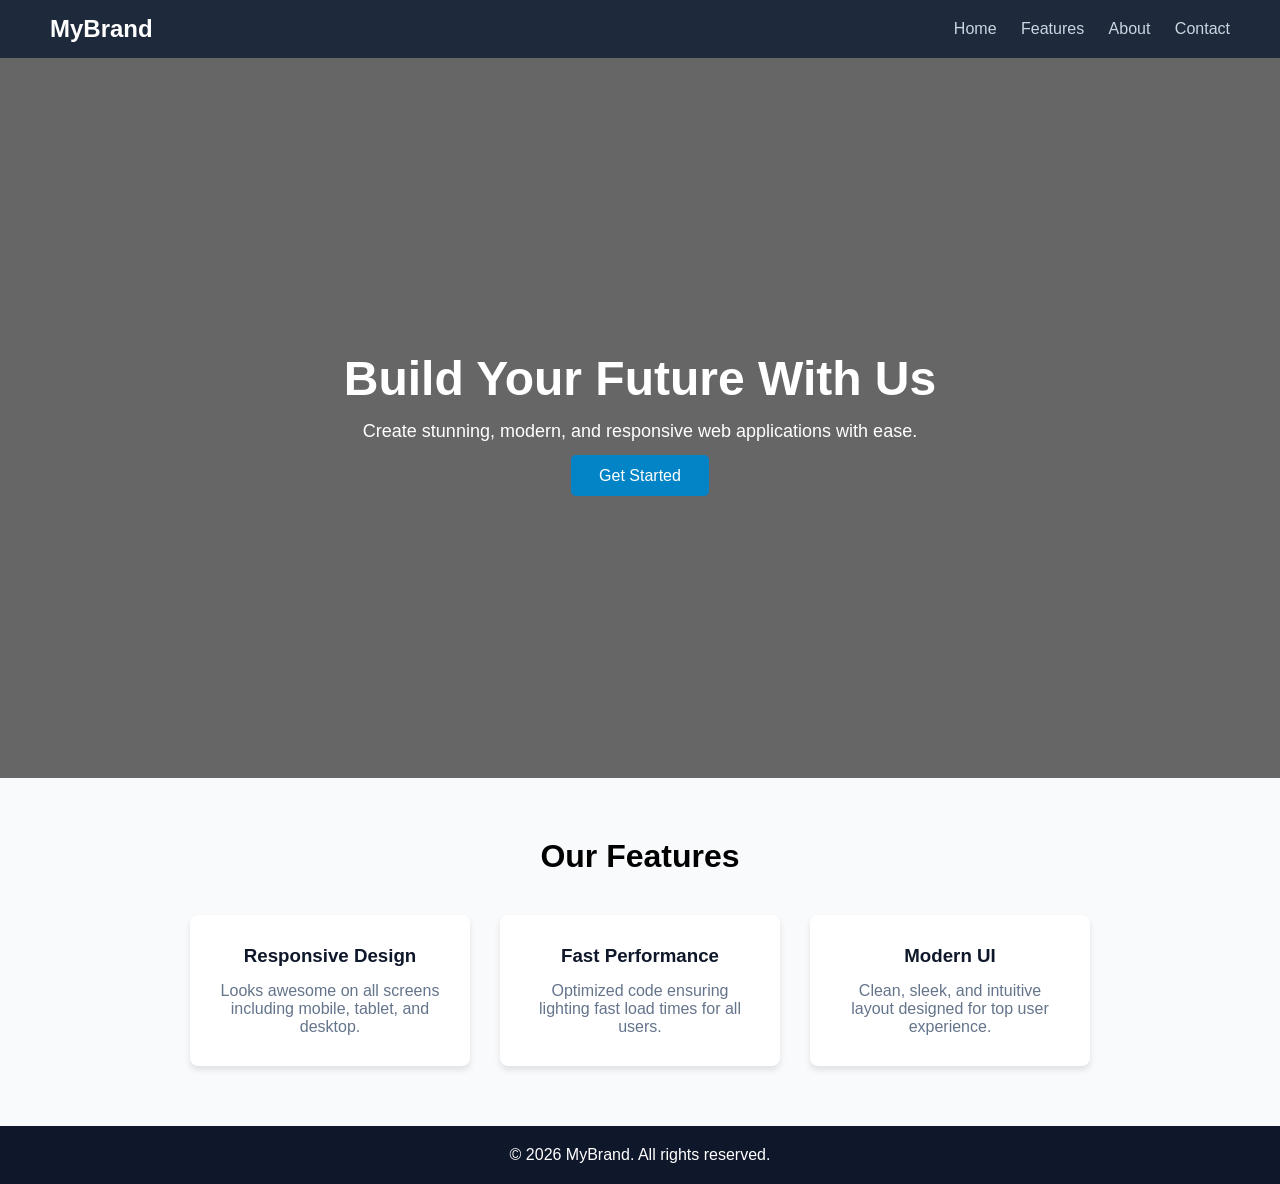
<file: WebDev-L1-LandingPage/index.html>
<!DOCTYPE html>
<html lang="en">
<head>
    <meta charset="UTF-8">
    <meta name="viewport" content="width=device-width, initial-scale=1.0">
    <title>Landing Page - Oasis Infobyte</title>
    <link rel="stylesheet" href="style.css">
</head>
<body>

    <!-- Header Section -->
    <header class="header">
        <div class="logo">MyBrand</div>
        <nav class="navbar">
            <a href="#home">Home</a>
            <a href="#features">Features</a>
            <a href="#about">About</a>
            <a href="#contact">Contact</a>
        </nav>
    </header>

    <!-- Hero Section -->
    <section id="home" class="hero">
        <div class="hero-content">
            <h1>Build Your Future With Us</h1>
            <p>Create stunning, modern, and responsive web applications with ease.</p>
            <a href="#features" class="btn">Get Started</a>
        </div>
    </section>

    <!-- Features Section -->
    <section id="features" class="features">
        <h2>Our Features</h2>
        <div class="feature-container">
            <div class="feature-card">
                <h3>Responsive Design</h3>
                <p>Looks awesome on all screens including mobile, tablet, and desktop.</p>
            </div>
            <div class="feature-card">
                <h3>Fast Performance</h3>
                <p>Optimized code ensuring lighting fast load times for all users.</p>
            </div>
            <div class="feature-card">
                <h3>Modern UI</h3>
                <p>Clean, sleek, and intuitive layout designed for top user experience.</p>
            </div>
        </div>
    </section>

    <!-- Footer -->
    <footer id="contact" class="footer">
        <p>&copy; 2026 MyBrand. All rights reserved.</p>
    </footer>

</body>
</html>
</file>
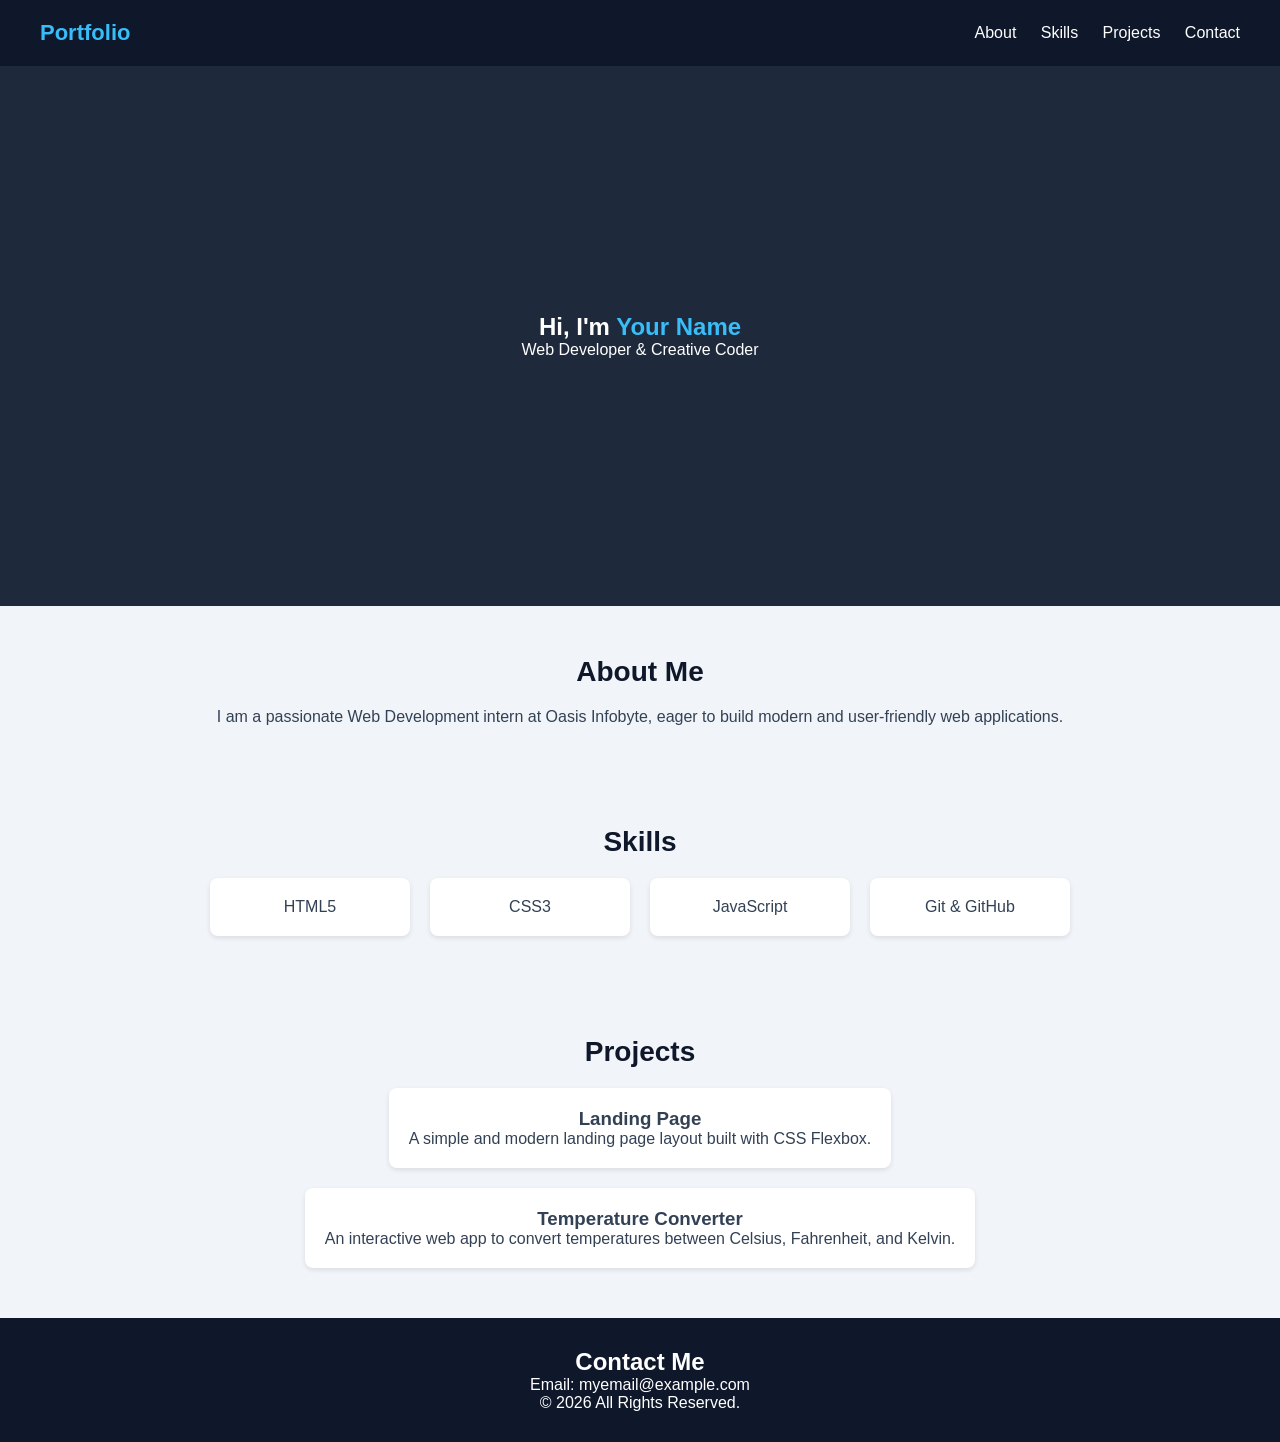
<file: WebDev-L1-PersonalPortfolio/index.html>
<!DOCTYPE html>
<html lang="en">
<head>
    <meta charset="UTF-8">
    <meta name="viewport" content="width=device-width, initial-scale=1.0">
    <title>My Portfolio</title>
    <link rel="stylesheet" href="style.css">
</head>
<body>
    <header class="navbar">
        <div class="logo">Portfolio</div>
        <nav>
            <a href="#about">About</a>
            <a href="#skills">Skills</a>
            <a href="#projects">Projects</a>
            <a href="#contact">Contact</a>
        </nav>
    </header>

    <section class="hero">
        <h1>Hi, I'm <span class="highlight">Your Name</span></h1>
        <p>Web Developer & Creative Coder</p>
    </section>

    <section id="about" class="section">
        <h2>About Me</h2>
        <p>I am a passionate Web Development intern at Oasis Infobyte, eager to build modern and user-friendly web applications.</p>
    </section>

    <section id="skills" class="section">
        <h2>Skills</h2>
        <div class="skills-grid">
            <div class="skill-card">HTML5</div>
            <div class="skill-card">CSS3</div>
            <div class="skill-card">JavaScript</div>
            <div class="skill-card">Git & GitHub</div>
        </div>
    </section>

    <section id="projects" class="section">
        <h2>Projects</h2>
        <div class="projects-grid">
            <div class="project-card">
                <h3>Landing Page</h3>
                <p>A simple and modern landing page layout built with CSS Flexbox.</p>
            </div>
            <div class="project-card">
                <h3>Temperature Converter</h3>
                <p>An interactive web app to convert temperatures between Celsius, Fahrenheit, and Kelvin.</p>
            </div>
        </div>
    </section>

    <footer id="contact" class="footer">
        <h2>Contact Me</h2>
        <p>Email: myemail@example.com</p>
        <p>&copy; 2026 All Rights Reserved.</p>
    </footer>
</body>
</html>
</file>
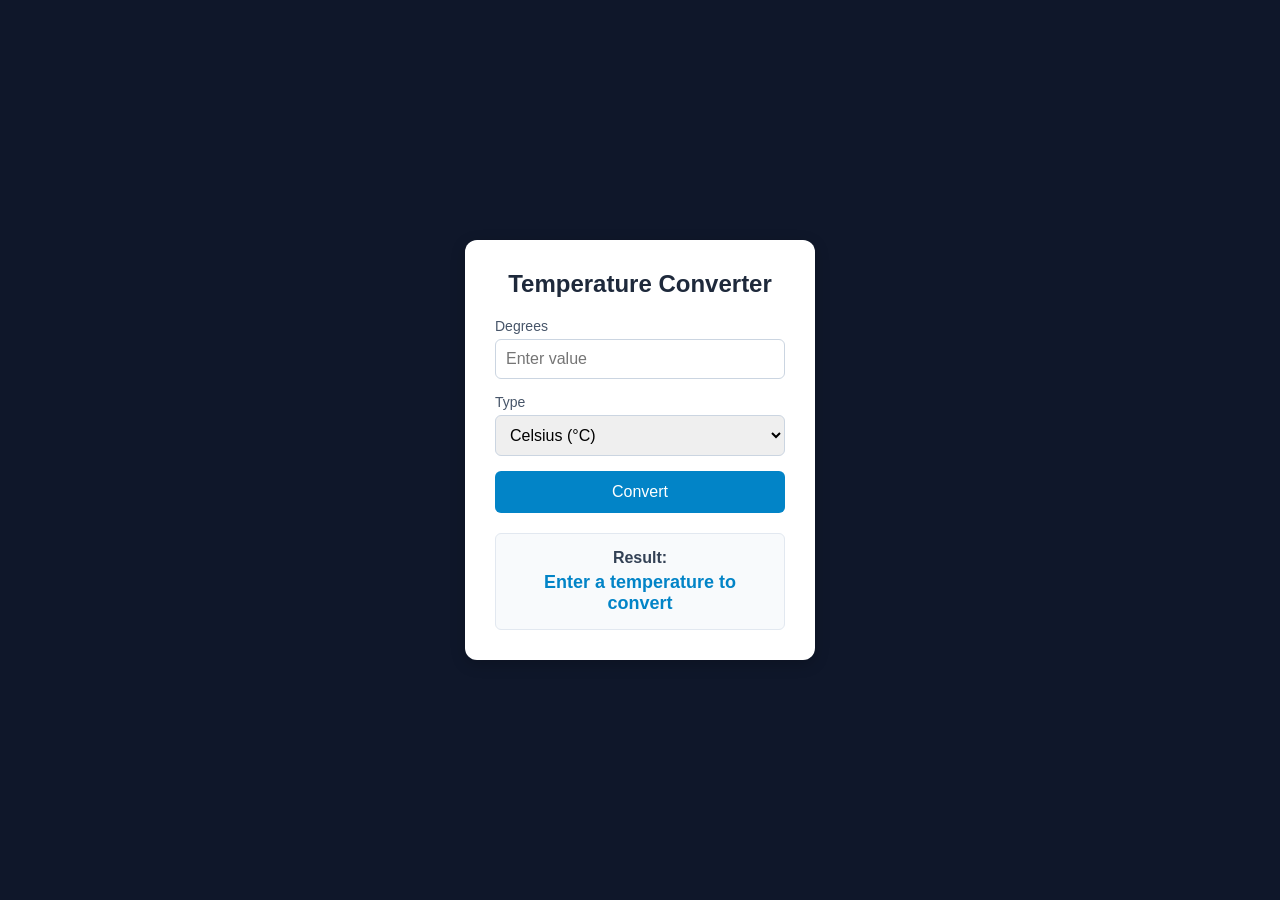
<file: WebDev-L1-TemperatureConverter/index.html>
<!DOCTYPE html>
<html lang="en">
<head>
    <meta charset="UTF-8">
    <meta name="viewport" content="width=device-width, initial-scale=1.0">
    <title>Temperature Converter</title>
    <link rel="stylesheet" href="style.css">
</head>
<body>
    <div class="converter-card">
        <h2>Temperature Converter</h2>
        
        <div class="input-group">
            <label for="degrees">Degrees</label>
            <input type="number" id="degrees" placeholder="Enter value">
        </div>

        <div class="input-group">
            <label for="unit">Type</label>
            <select id="unit">
                <option value="celsius">Celsius (°C)</option>
                <option value="fahrenheit">Fahrenheit (°F)</option>
                <option value="kelvin">Kelvin (K)</option>
            </select>
        </div>

        <button id="convert-btn">Convert</button>

        <div class="result-box">
            <h3>Result:</h3>
            <p id="result-text">Enter a temperature to convert</p>
        </div>
    </div>

    <script src="script.js"></script>
</body>
</html>
</file>
<file: WebDev-L1-LandingPage/style.css>
* {
    margin: 0;
    padding: 0;
    box-sizing: border-box;
    font-family: Arial, sans-serif;
}

/* Header Section */
.header {
    position: sticky;
    top: 0;
    background-color: #1e293b;
    padding: 15px 50px;
    display: flex;
    justify-content: space-between;
    align-items: center;
    z-index: 1000;
}

.logo {
    color: #fff;
    font-size: 24px;
    font-weight: bold;
}

.navbar a {
    color: #cbd5e1;
    text-decoration: none;
    margin-left: 20px;
    font-size: 16px;
    transition: 0.3s;
}

.navbar a:hover {
    color: #38bdf8;
}

/* Hero Section */
.hero {
    height: 80vh;
    background: linear-gradient(rgba(0,0,0,0.6), rgba(0,0,0,0.6)), url('https://images.unsplash.com/photo-1517694712202-14dd9538aa97') center/cover;
    display: flex;
    justify-content: center;
    align-items: center;
    text-align: center;
    color: white;
}

.hero-content h1 {
    font-size: 48px;
    margin-bottom: 15px;
}

.hero-content p {
    font-size: 18px;
    margin-bottom: 25px;
}

.btn {
    padding: 12px 28px;
    background-color: #0284c7;
    color: white;
    text-decoration: none;
    font-size: 16px;
    border-radius: 5px;
    transition: 0.3s;
}

.btn:hover {
    background-color: #0369a1;
}

/* Features Section */
.features {
    padding: 60px 20px;
    text-align: center;
    background-color: #f8fafc;
}

.features h2 {
    font-size: 32px;
    margin-bottom: 40px;
}

.feature-container {
    display: flex;
    justify-content: center;
    gap: 30px;
    flex-wrap: wrap;
}

.feature-card {
    background: white;
    padding: 30px;
    border-radius: 8px;
    width: 280px;
    box-shadow: 0 4px 6px rgba(0,0,0,0.1);
}

.feature-card h3 {
    margin-bottom: 15px;
    color: #0f172a;
}

.feature-card p {
    color: #64748b;
}

/* Footer */
.footer {
    background-color: #0f172a;
    color: white;
    text-align: center;
    padding: 20px;
}
</file>
<file: WebDev-L1-PersonalPortfolio/style.css>
* {
    margin: 0;
    padding: 0;
    box-sizing: border-box;
    font-family: Arial, sans-serif;
}

html {
    scroll-behavior: smooth;
}

body {
    background-color: #f1f5f9;
    color: #334155;
}

.navbar {
    display: flex;
    justify-content: space-between;
    align-items: center;
    background: #0f172a;
    padding: 20px 40px;
}

.navbar .logo {
    color: #38bdf8;
    font-size: 22px;
    font-weight: bold;
}

.navbar a {
    color: #fff;
    text-decoration: none;
    margin-left: 20px;
}

.hero {
    height: 60vh;
    background: #1e293b;
    color: white;
    display: flex;
    flex-direction: column;
    justify-content: center;
    align-items: center;
}

.highlight {
    color: #38bdf8;
}

.section {
    padding: 50px 20px;
    max-width: 900px;
    margin: auto;
    text-align: center;
}

.section h2 {
    font-size: 28px;
    margin-bottom: 20px;
    color: #0f172a;
}

.skills-grid, .projects-grid {
    display: flex;
    justify-content: center;
    gap: 20px;
    flex-wrap: wrap;
}

.skill-card, .project-card {
    background: white;
    padding: 20px;
    border-radius: 8px;
    box-shadow: 0 2px 5px rgba(0,0,0,0.1);
    min-width: 200px;
}

.footer {
    background: #0f172a;
    color: white;
    text-align: center;
    padding: 30px;
}
</file>
<file: WebDev-L1-TemperatureConverter/style.css>
* {
    margin: 0;
    padding: 0;
    box-sizing: border-box;
    font-family: Arial, sans-serif;
}

body {
    background-color: #0f172a;
    display: flex;
    justify-content: center;
    align-items: center;
    height: 100vh;
}

.converter-card {
    background-color: #ffffff;
    padding: 30px;
    border-radius: 12px;
    box-shadow: 0 4px 15px rgba(0,0,0,0.2);
    width: 350px;
    text-align: center;
}

.converter-card h2 {
    color: #1e293b;
    margin-bottom: 20px;
}

.input-group {
    margin-bottom: 15px;
    text-align: left;
}

.input-group label {
    display: block;
    margin-bottom: 5px;
    color: #475569;
    font-size: 14px;
}

.input-group input, .input-group select {
    width: 100%;
    padding: 10px;
    border: 1px solid #cbd5e1;
    border-radius: 6px;
    font-size: 16px;
}

button {
    width: 100%;
    padding: 12px;
    background-color: #0284c7;
    color: white;
    border: none;
    border-radius: 6px;
    font-size: 16px;
    cursor: pointer;
    transition: 0.3s;
}

button:hover {
    background-color: #0369a1;
}

.result-box {
    margin-top: 20px;
    padding: 15px;
    background-color: #f8fafc;
    border-radius: 6px;
    border: 1px solid #e2e8f0;
}

.result-box h3 {
    font-size: 16px;
    color: #334155;
    margin-bottom: 5px;
}

.result-box p {
    font-size: 18px;
    font-weight: bold;
    color: #0284c7;
}
</file>
